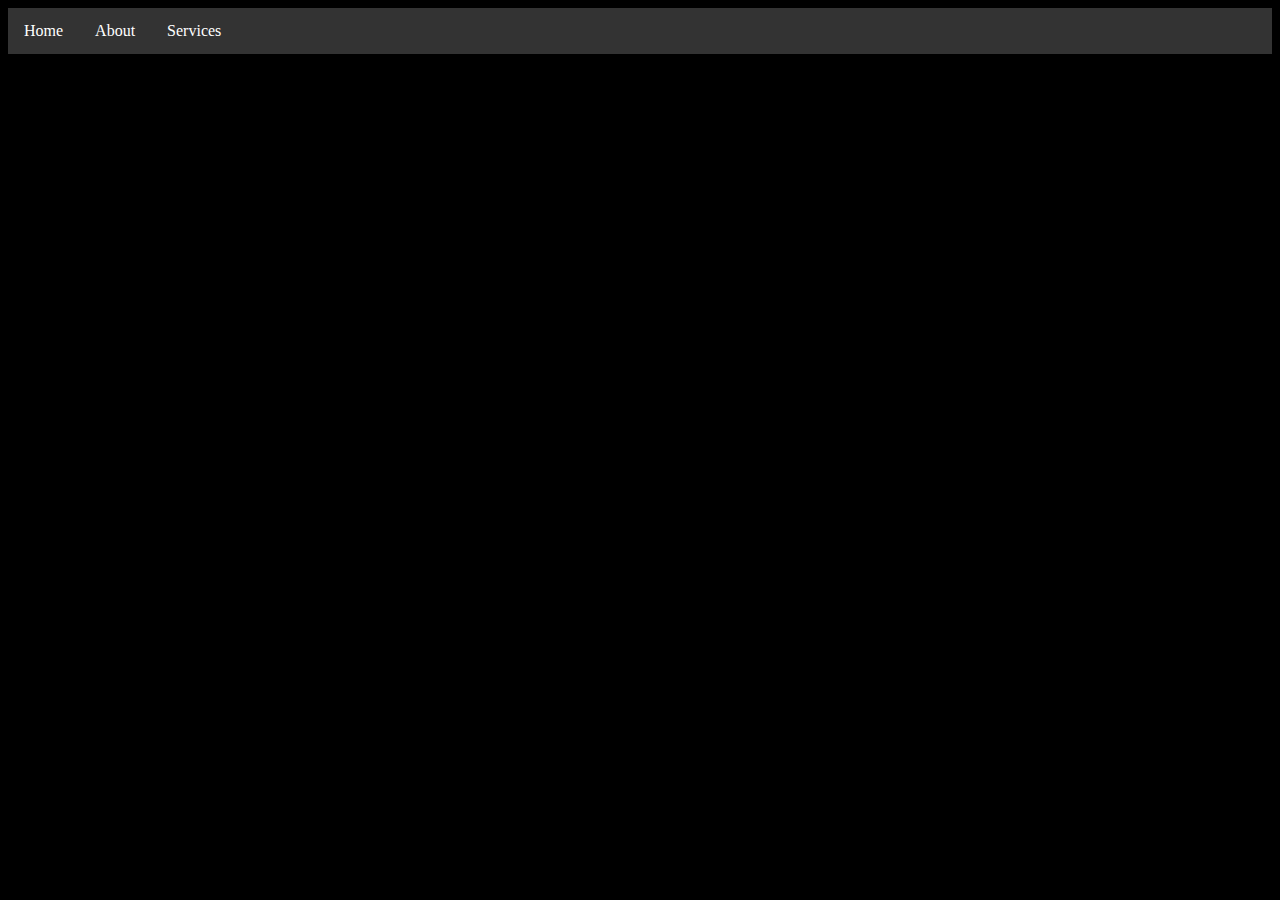
<file: Index.html>
<!DOCTYPE html>
<html lang="en">

<head>
  <meta charset="UTF-8">
  <meta name="viewport" content="width=device-width, initial-scale=1.0">
  <meta http-equiv="X-UA-Compatible" content="ie=edge">
  <link rel="stylesheet" href="style.css">
  <title>Form</title>
  <!-- <style>
    .divider{
      width: 100%;
      height: 1px;
      color: #000;
    }
  </style> -->
</head>

<body>
  <!-- <h3>Registration Form</h3>
  <p>Please fill out the following information to register</p>
  <span>STEP 1 OF 2</span>
  <h4>Personal information</h4>
  <div class="divider"></div>
  <form action="#" method="get">
    <div class="form-group"> 
    
    <label for="firstname"> First Name <br>
    <input type="text" placeholder="Enter your first name">
    </label> 
    
      <label for="lastname"> Last Name <br>
    <input type="text" placeholder="Enter your last name">
    </label> 
    
    </div>
    
    <div class="form-group"> <label for="dob">Date of Birth <input type="date" name="dob" id="dob" placeholder="DD/MM/YY"></label> </div>
    
    <div class="form-group">
       <label for="contact"> Contact Number
         <input type="number" name="contact" id="contact" placeholder="Enter your phone number"></label> </div>
    
    <div class="form-group">
       <label for="email">Email Address
         <input type="email" name="email" id="email" placeholder="Enter your email address">
         </label> 
        </div>
    
    <div class="form-group">
      <input type="submit" value="Next">
    </div>
  </form> -->

  <style>
    ul {
      list-style-type: none;
      margin: 0;
      padding: 0;
      overflow: hidden;
      background-color: #333;
    }

    li {
      float: left;
    }

    li a,
    .dropdown-btn {
      display: inline-block;
      color: white;
      text-align: center;
      text-decoration: none;
      padding: 14px 16px;
      transition: background-color 0.3s;
      text-decoration: none;
    }

    li a:hover {
      background-color: #111;
    }

    li.dropdown {
      position: relative;
      display: inline-block;
    }

    .dropdown-content {
      display: none;
      position: absolute;
      padding: 14px 16px;
      max-width: 160px;
      background-color: #333;
      box-shadow: 0px 8px 16px 0px rgba(0, 0, 0, 0.2);
      z-index: 1;
    }

    .dropdown-content a {
      padding: 12px 16px;
      text-decoration: none;
      display: block;
      text-align: left;
    }

    .dropdown:hover,
    .dropdown-content:hover {
      display: block;
    }
  </style>

  <ul>
    <li><a href="#">Home</a></li>
    <li><a href="#">About</a></li>
    <li class="dropdown"><a href="#" class="dropdown-btn">Services</a>

      <div class="dropdown-content">
        <a href="#">Web Design</a>
        <a href="#">SEO</a>
        <a href="#">Marketing</a>
      </div>
    </li>
  </ul>
</body>

</html>
</file>
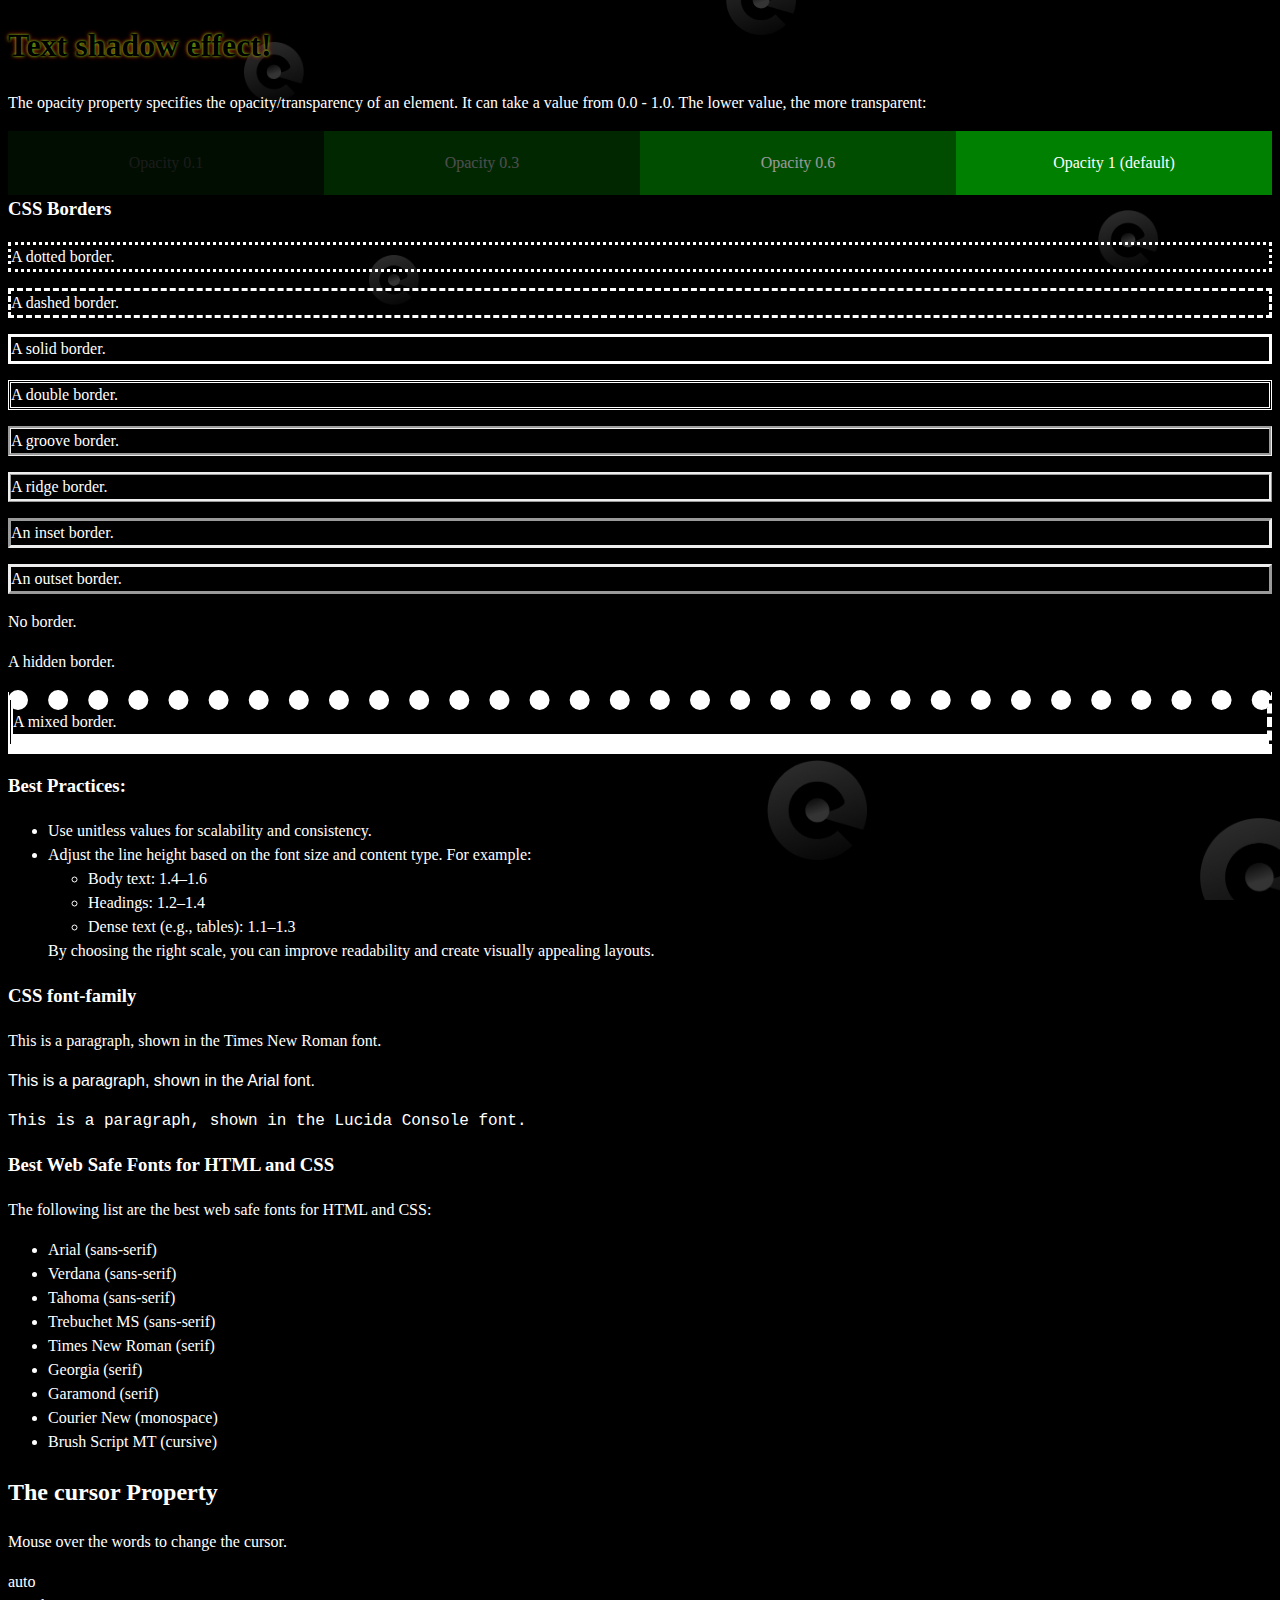
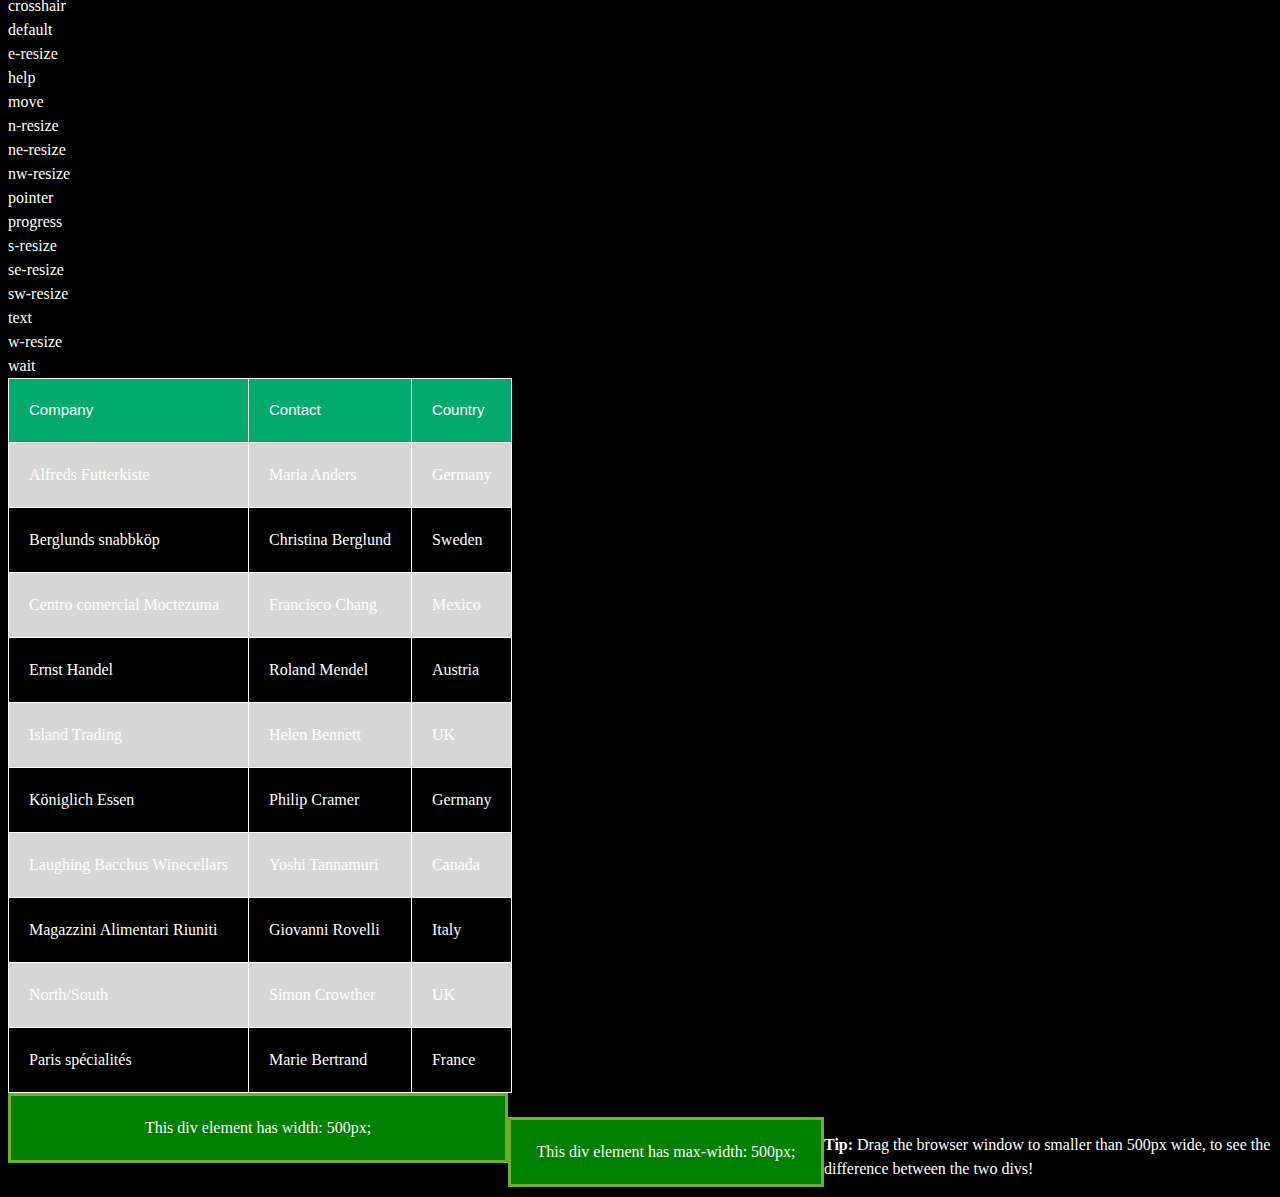
<file: css/index.html>
<!DOCTYPE html>
<html lang="en">

<head>
    <meta charset="UTF-8">
    <meta name="viewport" content="width=device-width, initial-scale=1.0">
    <link rel="stylesheet" href="style.css">
    <link rel="preconnect" href="https://fonts.googleapis.com">
    <link rel="preconnect" href="https://fonts.gstatic.com" crossorigin>
    <link href="https://fonts.googleapis.com/css2?family=Lato:wght@100;300;400;700&display=swap" rel="stylesheet">
    <title>CSS - Cascading Style Sheets</title>
</head>

<body>
    <h1>Text shadow effect!</h1>
    <p>The opacity property specifies the opacity/transparency of an element. It can take a value from 0.0 - 1.0. The
        lower value, the more transparent:</p>
    <div class="first">Opacity 0.1</div>
    <div class="second">Opacity 0.3</div>
    <div class="third">Opacity 0.6</div>
    <div>Opacity 1 (default)</div>

    <h3>CSS Borders</h3>
    <p class="dotted">A dotted border.</p>
    <p class="dashed">A dashed border.</p>
    <p class="solid">A solid border.</p>
    <p class="double">A double border.</p>
    <p class="groove">A groove border.</p>
    <p class="ridge">A ridge border.</p>
    <p class="inset">An inset border.</p>
    <p class="outset">An outset border.</p>
    <p class="none">No border.</p>
    <p class="hidden">A hidden border.</p>
    <p class="mix">A mixed border.</p>

    <h3>Best Practices:</h3>
    <ul>
        <li>Use unitless values for scalability and consistency.</li>
        <li>Adjust the line height based on the font size and content type. For example:
            <ul>
                <li>Body text: 1.4–1.6</li>
                <li>Headings: 1.2–1.4</li>
                <li>Dense text (e.g., tables): 1.1–1.3</li>
            </ul>
            By choosing the right scale, you can improve readability and create visually appealing layouts.
        </li>
    </ul>

    <h3>CSS font-family</h3>
    <p class="p1">This is a paragraph, shown in the Times New Roman font.</p>
    <p class="p2">This is a paragraph, shown in the Arial font.</p>
    <p class="p3">This is a paragraph, shown in the Lucida Console font.</p>

    <h3>Best Web Safe Fonts for HTML and CSS</h3>
    <p>The following list are the best web safe fonts for HTML and CSS:</p>
    <ul>
        <li>Arial (sans-serif)</li>
        <li>Verdana (sans-serif)</li>
        <li>Tahoma (sans-serif)</li>
        <li>Trebuchet MS (sans-serif)</li>
        <li>Times New Roman (serif)</li>
        <li>Georgia (serif)</li>
        <li>Garamond (serif)</li>
        <li>Courier New (monospace)</li>
        <li>Brush Script MT (cursive)</li>
    </ul>


    <h2>The cursor Property</h2>

    <p>Mouse over the words to change the cursor.</p>
    <span style="cursor:auto">auto</span><br>
    <span style="cursor:crosshair">crosshair</span><br>
    <span style="cursor:default">default</span><br>
    <span style="cursor:e-resize">e-resize</span><br>
    <span style="cursor:help">help</span><br>
    <span style="cursor:move">move</span><br>
    <span style="cursor:n-resize">n-resize</span><br>
    <span style="cursor:ne-resize">ne-resize</span><br>
    <span style="cursor:nw-resize">nw-resize</span><br>
    <span style="cursor:pointer">pointer</span><br>
    <span style="cursor:progress">progress</span><br>
    <span style="cursor:s-resize">s-resize</span><br>
    <span style="cursor:se-resize">se-resize</span><br>
    <span style="cursor:sw-resize">sw-resize</span><br>
    <span style="cursor:text">text</span><br>
    <span style="cursor:w-resize">w-resize</span><br>
    <span style="cursor:wait">wait</span><br>

    <table id="customers">
        <tr>
            <th>Company</th>
            <th>Contact</th>
            <th>Country</th>
        </tr>
        <tr>
            <td>Alfreds Futterkiste</td>
            <td>Maria Anders</td>
            <td>Germany</td>
        </tr>
        <tr>
            <td>Berglunds snabbköp</td>
            <td>Christina Berglund</td>
            <td>Sweden</td>
        </tr>
        <tr>
            <td>Centro comercial Moctezuma</td>
            <td>Francisco Chang</td>
            <td>Mexico</td>
        </tr>
        <tr>
            <td>Ernst Handel</td>
            <td>Roland Mendel</td>
            <td>Austria</td>
        </tr>
        <tr>
            <td>Island Trading</td>
            <td>Helen Bennett</td>
            <td>UK</td>
        </tr>
        <tr>
            <td>Königlich Essen</td>
            <td>Philip Cramer</td>
            <td>Germany</td>
        </tr>
        <tr>
            <td>Laughing Bacchus Winecellars</td>
            <td>Yoshi Tannamuri</td>
            <td>Canada</td>
        </tr>
        <tr>
            <td>Magazzini Alimentari Riuniti</td>
            <td>Giovanni Rovelli</td>
            <td>Italy</td>
        </tr>
        <tr>
            <td>North/South</td>
            <td>Simon Crowther</td>
            <td>UK</td>
        </tr>
        <tr>
            <td>Paris spécialités</td>
            <td>Marie Bertrand</td>
            <td>France</td>
        </tr>
    </table>

    <div class="ex1">This div element has width: 500px;</div>
    <br>

    <div class="ex2">This div element has max-width: 500px;</div>

    <p><strong>Tip:</strong> Drag the browser window to smaller than 500px wide, to see the difference between
        the two divs!</p>
</body>

</html>
</file>
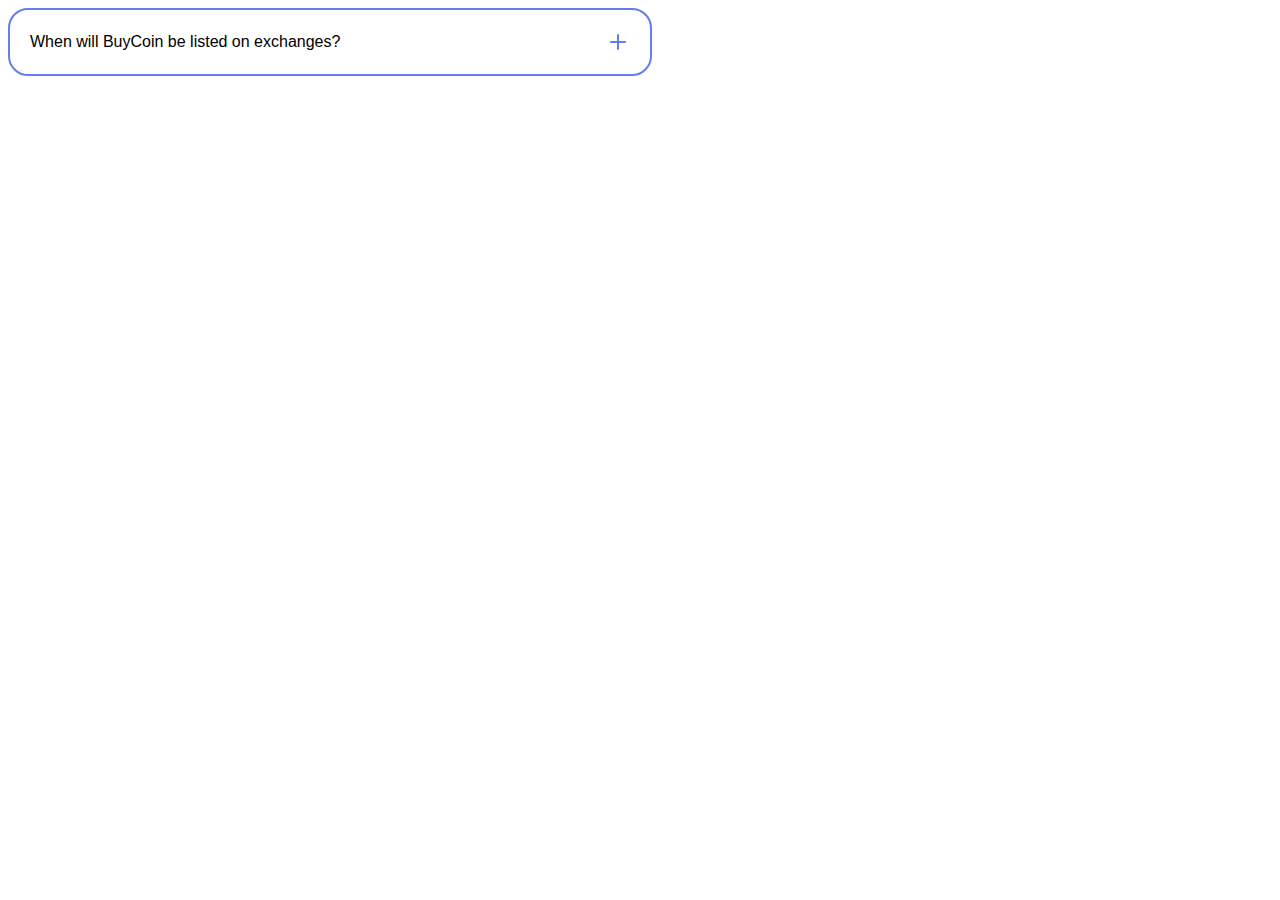
<file: drp.html>
<!DOCTYPE html>
<html lang="en">

<head>
    <meta charset="UTF-8">
    <meta name="viewport" content="width=device-width, initial-scale=1.0">
    <title>Document</title>
</head>

    <style>
        *{
            font-family: sans-serif;
            font-size: 16px;
            font-weight: 400;
            line-height: 1.5;
        }
        .faq {
            display: flex;
            flex-direction: row;
            width: 100%;
            max-width: 600px;
            padding: 20px;
            border: 2px solid #647DEF;
            border-radius: 20px;
            position: relative;
            cursor: pointer;
        }

        .header {
            color: black;
        }
        
        .header:hover {
            color: #647DEF;
        }
        svg {
            width: 24px;
            height: 24px;
            fill: #647DEF;
            transition: transform 0.3s ease;
            position: absolute;
            right: 20px;
            align-self: center;
        }
        .content {
            display: none;
        }
        
        .faq:hover{
            height: 170px;

            .content {
                display: block;
                color: #333;
                margin-top: 10px;
            }
        }
    </style>
<body>

    <div class="faq">
        <span class="header">When will BuyCoin be listed on exchanges?<span class="content">The point of using Lorem Ipsum is that it has a more-or-less normal distribution of letters, as opposed to using 'Content here, content here', making it look like readable English.</span></span>
        <svg xmlns="http://www.w3.org/2000/svg" viewBox="0 0 24 24">
                <path d="M19,11H13V5a1,1,0,0,0-2,0v6H5a1,1,0,0,0,0,2h6v6a1,1,0,0,0,2,0V13h6a1,1,0,0,0,0-2Z"></path>
            </svg>
    
        
    </div>

</body>
</html>
</file>
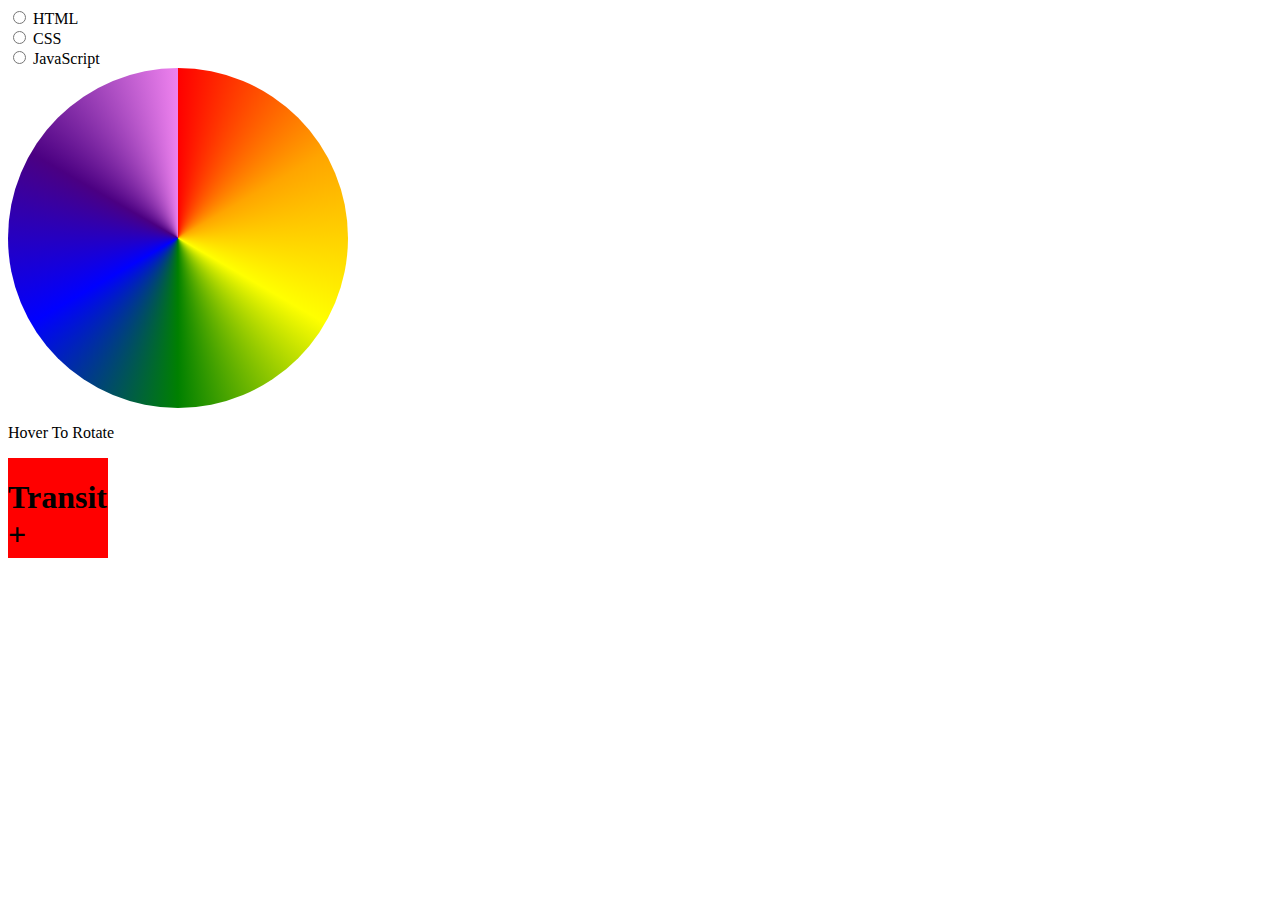
<file: New.html>
<!DOCTYPE html>
<html lang="en">

<head>
  <meta charset="UTF-8">
  <meta name="viewport" content="width=device-width, initial-scale=1.0">
  <meta http-equiv="X-UA-Compatible" content="ie=edge">
  <title>Document</title>
  <style>
    .rotate {
      width: 300px;
      height: 300px;
      background: conic-gradient(Red, Orange, Yellow, Green, Blue, Indigo, Violet);
      padding: 20px;
      text-align: center;
      border-radius: 300px;
      vertical-align: middle;
    }

    .rotate:hover {
      transform: rotate(360deg);
      /* transform: rotate3d(1, 1, 0, 360deg); */
      transition: transform 5s ease;
    }

    .trans {
      width: 100px;
      height: 100px;
      background: red;
      transition: width 2s ease, height 2s ease, transform 2s ease;
      overflow: hidden;
    }

    .trans:hover {
      width: 300px;
      height: 300px;
      transform: rotate(360deg);
    }
  </style>
</head>

<body>
  <form>
    <input type="radio" id="html" name="fav_language" value="HTML">
    <label for="html">HTML</label><br>
    <input type="radio" id="css" name="fav_language" value="CSS">
    <label for="css">CSS</label><br>
    <input type="radio" id="javascript" name="fav_language" value="JavaScript">
    <label for="javascript">JavaScript</label>
  </form>

  <div class="rotate"></div>
  <p>Hover To Rotate</p>

<div class="trans"><h1>Transition + Transform</h1>

<p>Hover over the div element below:</p></div>

</body>

</html>
</file>
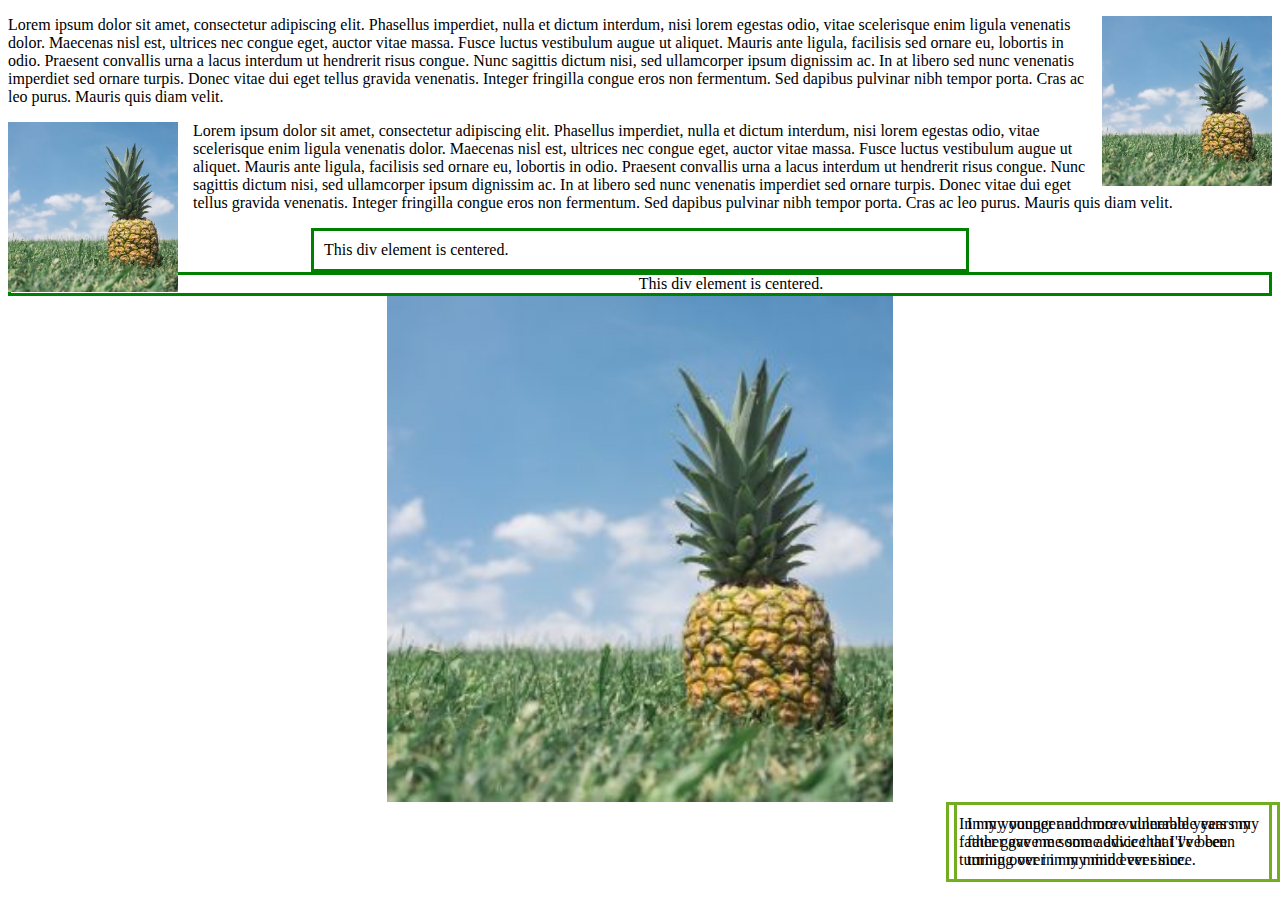
<file: css/float.html>
<!DOCTYPE html>
<html lang="en">

<head>
    <meta charset="UTF-8">
    <meta name="viewport" content="width=device-width, initial-scale=1.0">
    <title>Document</title>
</head>

<body>
    <p><img src="/img/pineapple.jpg" alt="Pineapple" style="width:170px;height:170px;margin-left:15px; float: right;">
        Lorem ipsum dolor sit amet, consectetur adipiscing elit. Phasellus imperdiet, nulla et dictum interdum, nisi
        lorem egestas odio, vitae scelerisque enim ligula venenatis dolor. Maecenas nisl est, ultrices nec congue eget,
        auctor vitae massa. Fusce luctus vestibulum augue ut aliquet. Mauris ante ligula, facilisis sed ornare eu,
        lobortis in odio. Praesent convallis urna a lacus interdum ut hendrerit risus congue. Nunc sagittis dictum nisi,
        sed ullamcorper ipsum dignissim ac. In at libero sed nunc venenatis imperdiet sed ornare turpis. Donec vitae dui
        eget tellus gravida venenatis. Integer fringilla congue eros non fermentum. Sed dapibus pulvinar nibh tempor
        porta. Cras ac leo purus. Mauris quis diam velit.</p>

    <p><img src="/img/pineapple.jpg" alt="Pineapple" style="width:170px;height:170px;margin-right:15px; float: left;">
        Lorem ipsum dolor sit amet, consectetur adipiscing elit. Phasellus imperdiet, nulla et dictum interdum, nisi
        lorem egestas odio, vitae scelerisque enim ligula venenatis dolor. Maecenas nisl est, ultrices nec congue eget,
        auctor vitae massa. Fusce luctus vestibulum augue ut aliquet. Mauris ante ligula, facilisis sed ornare eu,
        lobortis in odio. Praesent convallis urna a lacus interdum ut hendrerit risus congue. Nunc sagittis dictum nisi,
        sed ullamcorper ipsum dignissim ac. In at libero sed nunc venenatis imperdiet sed ornare turpis. Donec vitae dui
        eget tellus gravida venenatis. Integer fringilla congue eros non fermentum. Sed dapibus pulvinar nibh tempor
        porta. Cras ac leo purus. Mauris quis diam velit.</p>

        <div style="margin: auto; width: 50%; border: 3px solid green; padding: 10px;">This div element is centered.</div>

        <div style="text-align: center; border: 3px solid green;">This div element is centered.</div>

        <img src="/img/pineapple.jpg" alt="" style="display: block; margin-left: auto; margin-right: auto; width: 40%;">

        <div style="position: absolute;
  right: 0px;
  width: 300px;
  border: 3px solid #73AD21;
  padding: 10px;">In my younger and more vulnerable years my father gave me some advice that I've been turning over in my mind ever since.</div>

  <div style="float: right;
  width: 300px;
  border: 3px solid #73AD21;
  padding: 10px;">In my younger and more vulnerable years my father gave me some advice that I've been turning over in my mind ever since.</div>
</body>

</html>
</file>
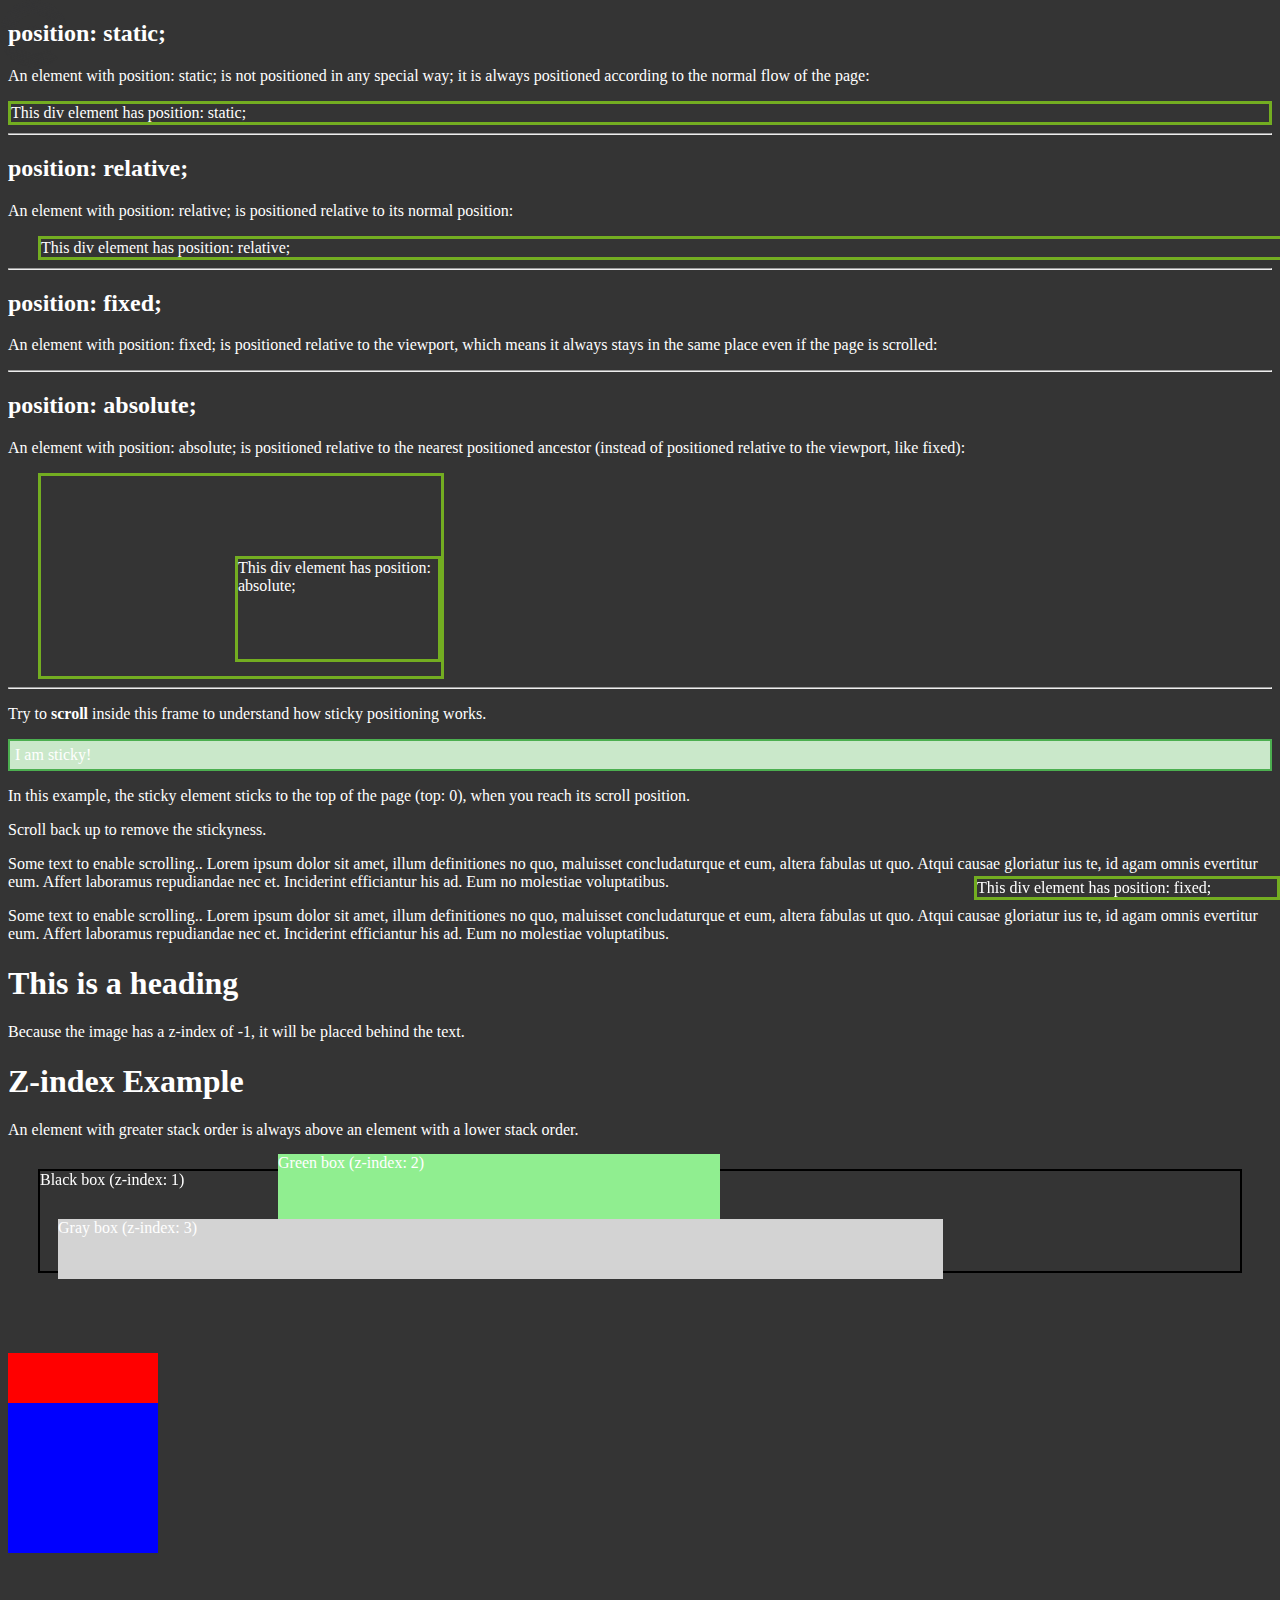
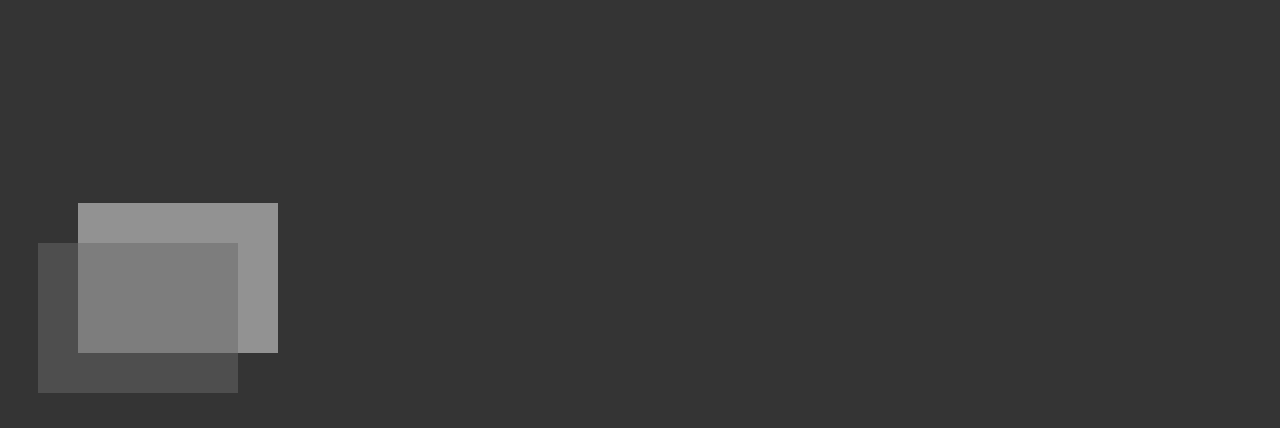
<file: css/position.html>
<!DOCTYPE html>
<html lang="en">

<head>
    <meta charset="UTF-8">
    <meta name="viewport" content="width=device-width, initial-scale=1.0">
    <title>CSS - Cascading Style Sheets</title>
    <style>
        div.static {
            position: static;
            border: 3px solid #73AD21;
        }

        div.relative {
            position: relative;
            left: 30px;
            border: 3px solid #73AD21;
        }

        div.fixed {
            position: fixed;
            bottom: 0;
            right: 0;
            width: 300px;
            border: 3px solid #73AD21;
        }

        div.absolute {
            position: absolute;
            top: 80px;
            right: 0;
            width: 200px;
            height: 100px;
            border: 3px solid #73AD21;
        }

        div.sticky {
            position: sticky;
            top: 0;
            padding: 5px;
            background-color: #cae8ca;
            border: 2px solid #4CAF50;
        }

        img {
            position: absolute;
            left: 0px;
            top: 0px;
            z-index: -1;
        }

        .container {
            position: relative;
        }

        .black-box {
            position: relative;
            z-index: 1;
            border: 2px solid black;
            height: 100px;
            margin: 30px;
        }

        .gray-box {
            position: absolute;
            z-index: 3;
            /* gray box will be above both green and black box */
            background: lightgray;
            height: 60px;
            width: 70%;
            left: 50px;
            top: 50px;
        }

        .green-box {
            position: absolute;
            z-index: 2;
            /* green box will be above black box */
            background: lightgreen;
            width: 35%;
            left: 270px;
            top: -15px;
            height: 100px;
        }

        .box {
            height: 150px;
            width: 150px;
            position: relative;
        }

        .box-red {
            background-color: red;
            top: 50px;
            z-index: 1;
        }

        .box-blue {
            background-color: blue;
            bottom: 50px;
            z-index: 2;
        }

        .window-box {
            height: 150px;
            width: 200px;
            position: relative;
        }

        .window-1 {
            background-color: rgba(239, 239, 239, 0.5);
            top: 50px;
            left: 70px;
            z-index: 1;
        }

        .window-2 {
            background-color: rgba(104, 104, 104, 0.5);
            bottom: 60px;
            left: 30px;
            z-index: 2;
        }

        body {
            height: 2000px;
            /* overflow: hidden; */
            background-color: rgb(52, 52, 52);
            color: white;
        }
    </style>
</head>

<body>
    <h2>position: static;</h2>

    <p>An element with position: static; is not positioned in any special way; it is always positioned according to the
        normal flow of the page:</p>

    <div class="static">
        This div element has position: static; </div>

    <hr />

    <h2>position: relative;</h2>

    <p>An element with position: relative; is positioned relative to its normal position:</p>

    <div class="relative">
        This div element has position: relative;</div>

    <hr />

    <h2>position: fixed;</h2>

    <p>An element with position: fixed; is positioned relative to the viewport, which means it always stays in the same
        place even if the page is scrolled:</p>

    <div class="fixed">
        This div element has position: fixed;
    </div>

    <hr />

    <h2>position: absolute;</h2>

    <p>An element with position: absolute; is positioned relative to the nearest positioned ancestor (instead of
        positioned relative to the viewport, like fixed):</p>

    <div class="relative" style="position: relative; width: 400px; height: 200px; border: 3px solid #73AD21;">
        <div class="absolute">This div element has position: absolute;</div>
    </div>

    <hr />

    <p>Try to <b>scroll</b> inside this frame to understand how sticky positioning works.</p>

    <div class="sticky">I am sticky!</div>

    <div>
        <p>In this example, the sticky element sticks to the top of the page (top: 0), when you reach its scroll
            position.</p>
        <p>Scroll back up to remove the stickyness.</p>
        <p>Some text to enable scrolling.. Lorem ipsum dolor sit amet, illum definitiones no quo, maluisset
            concludaturque et eum, altera fabulas ut quo. Atqui causae gloriatur ius te, id agam omnis evertitur eum.
            Affert laboramus repudiandae nec et. Inciderint efficiantur his ad. Eum no molestiae voluptatibus.</p>
        <p>Some text to enable scrolling.. Lorem ipsum dolor sit amet, illum definitiones no quo, maluisset
            concludaturque et eum, altera fabulas ut quo. Atqui causae gloriatur ius te, id agam omnis evertitur eum.
            Affert laboramus repudiandae nec et. Inciderint efficiantur his ad. Eum no molestiae voluptatibus.</p>
    </div>

    <h1>This is a heading</h1>
    <img src="/img/Group 7.png">
    <p>Because the image has a z-index of -1, it will be placed behind the text.</p>

    <h1>Z-index Example</h1>

    <p>An element with greater stack order is always above an element with a lower stack order.</p>

    <div class="container">
        <div class="black-box">Black box (z-index: 1)</div>
        <div class="gray-box">Gray box (z-index: 3)</div>
        <div class="green-box">Green box (z-index: 2)</div>
    </div>



    <!-- <div class="box box-red">Red Box</div>
    <div class="box box-blue">Blue Box</div>

    <style>
        .box{
            height: 150px;
            width: 150px;
            position: relative;
            opacity: 0.5;
        }

        .box-red {
            background-color: red;
            top: 50px;
            z-index: 1;
        }

        .box-blue {
            background-color: blue;
            bottom: 70px;
            left: 30px;
            z-index: 2;
        }
        
        .box-yellow {
            background-color: yellow;
            bottom: 190px;
            left: 60px;
            z-index: 3;
        }   
    </style> -->

    <div class="box box-red"></div>
    <div class="box box-blue"></div>
    <div class="box box-yellow"></div>



    <div class="window-box window-1"></div>
    <div class="window-box window-2"></div>

    
</body>

</html>
</file>
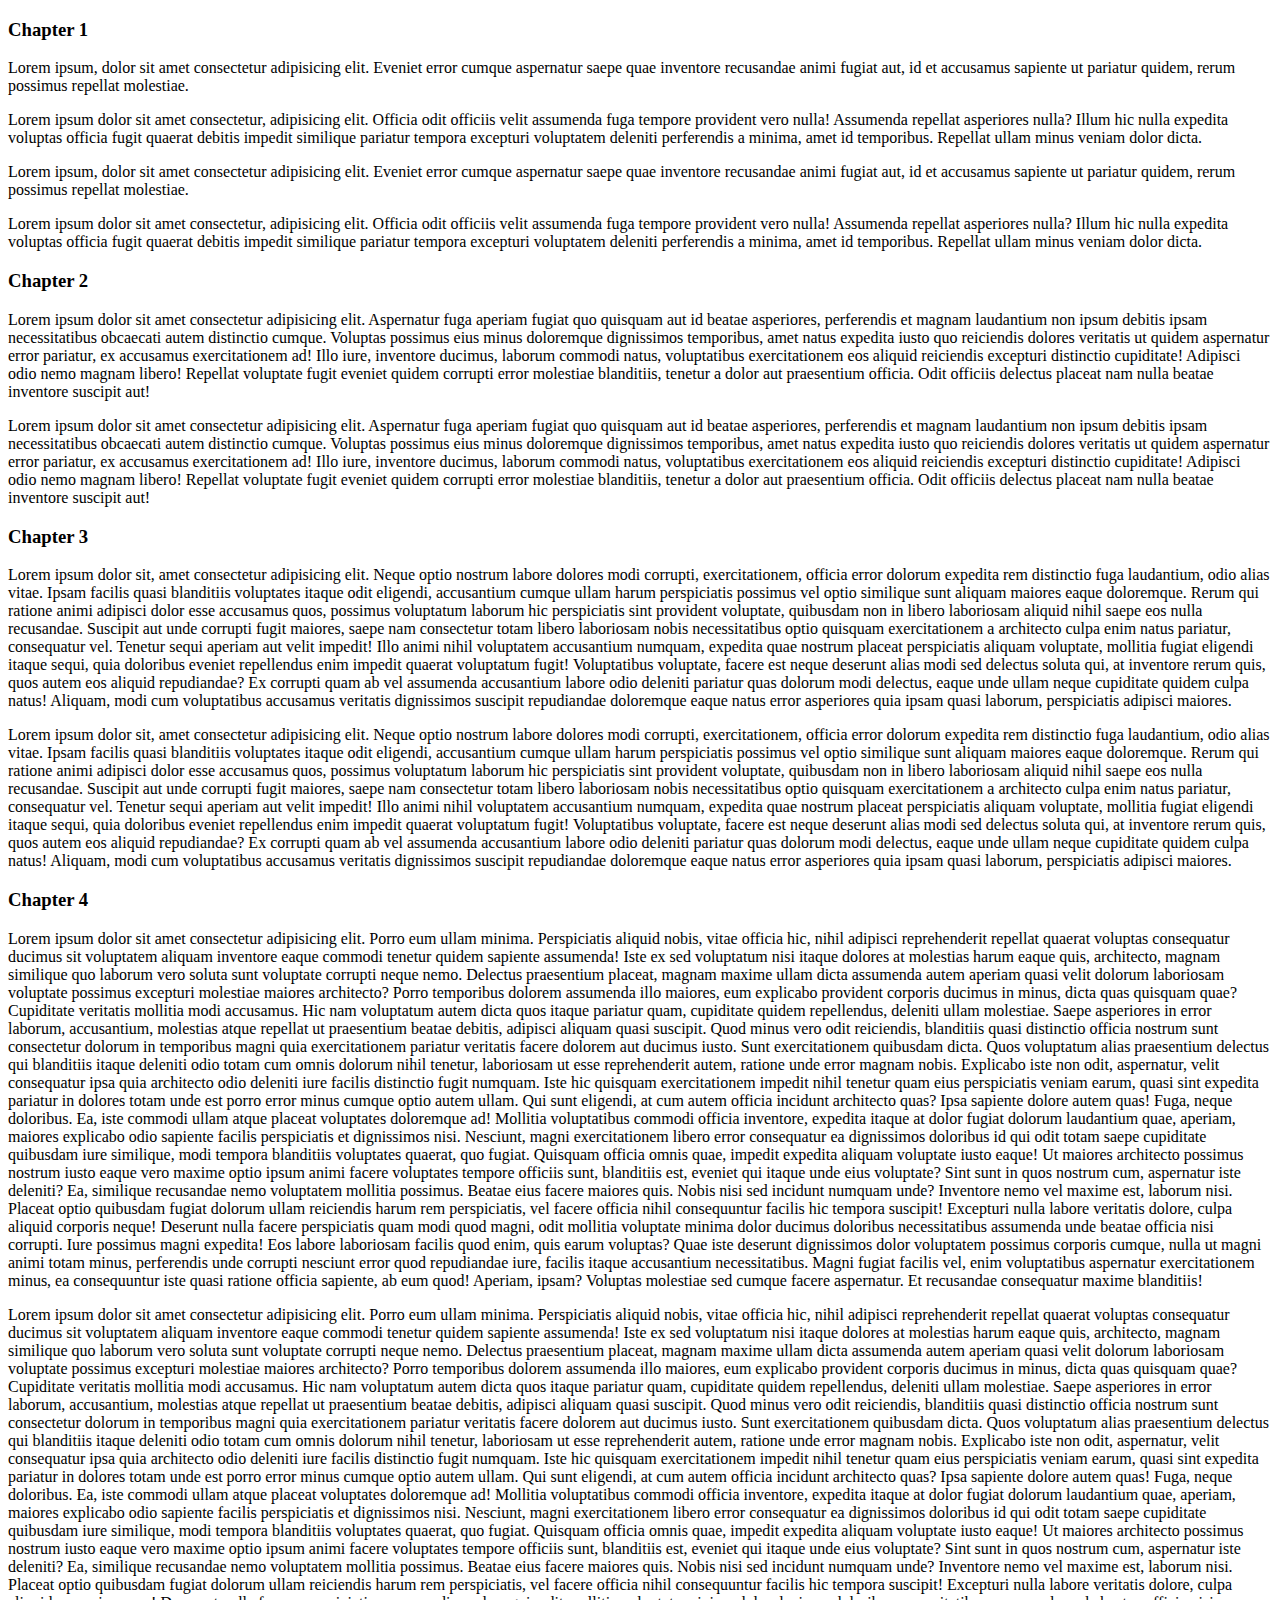
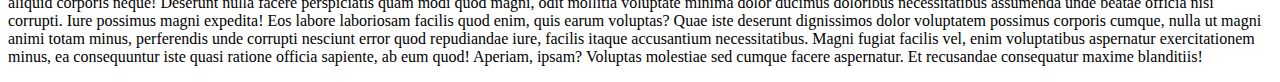
<file: html/page.html>
<!DOCTYPE html>
<html lang="en">
<head>
    <meta charset="UTF-8">
    <meta name="viewport" content="width=device-width, initial-scale=1.0">
    <!-- <link rel="stylesheet" href="style.css"> -->
    <title>Document</title>
</head>
<body>
    <h3 id="chapter1">Chapter 1</h3>
    <p>Lorem ipsum, dolor sit amet consectetur adipisicing elit. Eveniet error cumque aspernatur saepe quae inventore recusandae animi fugiat aut, id et accusamus sapiente ut pariatur quidem, rerum possimus repellat molestiae.</p>

    <p>Lorem ipsum dolor sit amet consectetur, adipisicing elit. Officia odit officiis velit assumenda fuga tempore provident vero nulla! Assumenda repellat asperiores nulla? Illum hic nulla expedita voluptas officia fugit quaerat debitis impedit similique pariatur tempora excepturi voluptatem deleniti perferendis a minima, amet id temporibus. Repellat ullam minus veniam dolor dicta.</p>
    <p>Lorem ipsum, dolor sit amet consectetur adipisicing elit. Eveniet error cumque aspernatur saepe quae inventore recusandae animi fugiat aut, id et accusamus sapiente ut pariatur quidem, rerum possimus repellat molestiae.</p>

    <p>Lorem ipsum dolor sit amet consectetur, adipisicing elit. Officia odit officiis velit assumenda fuga tempore provident vero nulla! Assumenda repellat asperiores nulla? Illum hic nulla expedita voluptas officia fugit quaerat debitis impedit similique pariatur tempora excepturi voluptatem deleniti perferendis a minima, amet id temporibus. Repellat ullam minus veniam dolor dicta.</p>

    <h3 id="chapter2">Chapter 2</h3>
    <p>Lorem ipsum dolor sit amet consectetur adipisicing elit. Aspernatur fuga aperiam fugiat quo quisquam aut id beatae asperiores, perferendis et magnam laudantium non ipsum debitis ipsam necessitatibus obcaecati autem distinctio cumque. Voluptas possimus eius minus doloremque dignissimos temporibus, amet natus expedita iusto quo reiciendis dolores veritatis ut quidem aspernatur error pariatur, ex accusamus exercitationem ad! Illo iure, inventore ducimus, laborum commodi natus, voluptatibus exercitationem eos aliquid reiciendis excepturi distinctio cupiditate! Adipisci odio nemo magnam libero! Repellat voluptate fugit eveniet quidem corrupti error molestiae blanditiis, tenetur a dolor aut praesentium officia. Odit officiis delectus placeat nam nulla beatae inventore suscipit aut!</p>
    <p>Lorem ipsum dolor sit amet consectetur adipisicing elit. Aspernatur fuga aperiam fugiat quo quisquam aut id beatae asperiores, perferendis et magnam laudantium non ipsum debitis ipsam necessitatibus obcaecati autem distinctio cumque. Voluptas possimus eius minus doloremque dignissimos temporibus, amet natus expedita iusto quo reiciendis dolores veritatis ut quidem aspernatur error pariatur, ex accusamus exercitationem ad! Illo iure, inventore ducimus, laborum commodi natus, voluptatibus exercitationem eos aliquid reiciendis excepturi distinctio cupiditate! Adipisci odio nemo magnam libero! Repellat voluptate fugit eveniet quidem corrupti error molestiae blanditiis, tenetur a dolor aut praesentium officia. Odit officiis delectus placeat nam nulla beatae inventore suscipit aut!</p>

    <h3 id="chapter3">Chapter 3</h3>
    <p>Lorem ipsum dolor sit, amet consectetur adipisicing elit. Neque optio nostrum labore dolores modi corrupti, exercitationem, officia error dolorum expedita rem distinctio fuga laudantium, odio alias vitae. Ipsam facilis quasi blanditiis voluptates itaque odit eligendi, accusantium cumque ullam harum perspiciatis possimus vel optio similique sunt aliquam maiores eaque doloremque. Rerum qui ratione animi adipisci dolor esse accusamus quos, possimus voluptatum laborum hic perspiciatis sint provident voluptate, quibusdam non in libero laboriosam aliquid nihil saepe eos nulla recusandae. Suscipit aut unde corrupti fugit maiores, saepe nam consectetur totam libero laboriosam nobis necessitatibus optio quisquam exercitationem a architecto culpa enim natus pariatur, consequatur vel. Tenetur sequi aperiam aut velit impedit! Illo animi nihil voluptatem accusantium numquam, expedita quae nostrum placeat perspiciatis aliquam voluptate, mollitia fugiat eligendi itaque sequi, quia doloribus eveniet repellendus enim impedit quaerat voluptatum fugit! Voluptatibus voluptate, facere est neque deserunt alias modi sed delectus soluta qui, at inventore rerum quis, quos autem eos aliquid repudiandae? Ex corrupti quam ab vel assumenda accusantium labore odio deleniti pariatur quas dolorum modi delectus, eaque unde ullam neque cupiditate quidem culpa natus! Aliquam, modi cum voluptatibus accusamus veritatis dignissimos suscipit repudiandae doloremque eaque natus error asperiores quia ipsam quasi laborum, perspiciatis adipisci maiores.</p>
    <p>Lorem ipsum dolor sit, amet consectetur adipisicing elit. Neque optio nostrum labore dolores modi corrupti, exercitationem, officia error dolorum expedita rem distinctio fuga laudantium, odio alias vitae. Ipsam facilis quasi blanditiis voluptates itaque odit eligendi, accusantium cumque ullam harum perspiciatis possimus vel optio similique sunt aliquam maiores eaque doloremque. Rerum qui ratione animi adipisci dolor esse accusamus quos, possimus voluptatum laborum hic perspiciatis sint provident voluptate, quibusdam non in libero laboriosam aliquid nihil saepe eos nulla recusandae. Suscipit aut unde corrupti fugit maiores, saepe nam consectetur totam libero laboriosam nobis necessitatibus optio quisquam exercitationem a architecto culpa enim natus pariatur, consequatur vel. Tenetur sequi aperiam aut velit impedit! Illo animi nihil voluptatem accusantium numquam, expedita quae nostrum placeat perspiciatis aliquam voluptate, mollitia fugiat eligendi itaque sequi, quia doloribus eveniet repellendus enim impedit quaerat voluptatum fugit! Voluptatibus voluptate, facere est neque deserunt alias modi sed delectus soluta qui, at inventore rerum quis, quos autem eos aliquid repudiandae? Ex corrupti quam ab vel assumenda accusantium labore odio deleniti pariatur quas dolorum modi delectus, eaque unde ullam neque cupiditate quidem culpa natus! Aliquam, modi cum voluptatibus accusamus veritatis dignissimos suscipit repudiandae doloremque eaque natus error asperiores quia ipsam quasi laborum, perspiciatis adipisci maiores.</p>


    <h3 id="chapter4">Chapter 4</h3>
    <p>Lorem ipsum dolor sit amet consectetur adipisicing elit. Porro eum ullam minima. Perspiciatis aliquid nobis, vitae officia hic, nihil adipisci reprehenderit repellat quaerat voluptas consequatur ducimus sit voluptatem aliquam inventore eaque commodi tenetur quidem sapiente assumenda! Iste ex sed voluptatum nisi itaque dolores at molestias harum eaque quis, architecto, magnam similique quo laborum vero soluta sunt voluptate corrupti neque nemo. Delectus praesentium placeat, magnam maxime ullam dicta assumenda autem aperiam quasi velit dolorum laboriosam voluptate possimus excepturi molestiae maiores architecto? Porro temporibus dolorem assumenda illo maiores, eum explicabo provident corporis ducimus in minus, dicta quas quisquam quae? Cupiditate veritatis mollitia modi accusamus. Hic nam voluptatum autem dicta quos itaque pariatur quam, cupiditate quidem repellendus, deleniti ullam molestiae. Saepe asperiores in error laborum, accusantium, molestias atque repellat ut praesentium beatae debitis, adipisci aliquam quasi suscipit. Quod minus vero odit reiciendis, blanditiis quasi distinctio officia nostrum sunt consectetur dolorum in temporibus magni quia exercitationem pariatur veritatis facere dolorem aut ducimus iusto. Sunt exercitationem quibusdam dicta. Quos voluptatum alias praesentium delectus qui blanditiis itaque deleniti odio totam cum omnis dolorum nihil tenetur, laboriosam ut esse reprehenderit autem, ratione unde error magnam nobis. Explicabo iste non odit, aspernatur, velit consequatur ipsa quia architecto odio deleniti iure facilis distinctio fugit numquam. Iste hic quisquam exercitationem impedit nihil tenetur quam eius perspiciatis veniam earum, quasi sint expedita pariatur in dolores totam unde est porro error minus cumque optio autem ullam. Qui sunt eligendi, at cum autem officia incidunt architecto quas? Ipsa sapiente dolore autem quas! Fuga, neque doloribus. Ea, iste commodi ullam atque placeat voluptates doloremque ad! Mollitia voluptatibus commodi officia inventore, expedita itaque at dolor fugiat dolorum laudantium quae, aperiam, maiores explicabo odio sapiente facilis perspiciatis et dignissimos nisi. Nesciunt, magni exercitationem libero error consequatur ea dignissimos doloribus id qui odit totam saepe cupiditate quibusdam iure similique, modi tempora blanditiis voluptates quaerat, quo fugiat. Quisquam officia omnis quae, impedit expedita aliquam voluptate iusto eaque! Ut maiores architecto possimus nostrum iusto eaque vero maxime optio ipsum animi facere voluptates tempore officiis sunt, blanditiis est, eveniet qui itaque unde eius voluptate? Sint sunt in quos nostrum cum, aspernatur iste deleniti? Ea, similique recusandae nemo voluptatem mollitia possimus. Beatae eius facere maiores quis. Nobis nisi sed incidunt numquam unde? Inventore nemo vel maxime est, laborum nisi. Placeat optio quibusdam fugiat dolorum ullam reiciendis harum rem perspiciatis, vel facere officia nihil consequuntur facilis hic tempora suscipit! Excepturi nulla labore veritatis dolore, culpa aliquid corporis neque! Deserunt nulla facere perspiciatis quam modi quod magni, odit mollitia voluptate minima dolor ducimus doloribus necessitatibus assumenda unde beatae officia nisi corrupti. Iure possimus magni expedita! Eos labore laboriosam facilis quod enim, quis earum voluptas? Quae iste deserunt dignissimos dolor voluptatem possimus corporis cumque, nulla ut magni animi totam minus, perferendis unde corrupti nesciunt error quod repudiandae iure, facilis itaque accusantium necessitatibus. Magni fugiat facilis vel, enim voluptatibus aspernatur exercitationem minus, ea consequuntur iste quasi ratione officia sapiente, ab eum quod! Aperiam, ipsam? Voluptas molestiae sed cumque facere aspernatur. Et recusandae consequatur maxime blanditiis!</p>
    <p>Lorem ipsum dolor sit amet consectetur adipisicing elit. Porro eum ullam minima. Perspiciatis aliquid nobis, vitae officia hic, nihil adipisci reprehenderit repellat quaerat voluptas consequatur ducimus sit voluptatem aliquam inventore eaque commodi tenetur quidem sapiente assumenda! Iste ex sed voluptatum nisi itaque dolores at molestias harum eaque quis, architecto, magnam similique quo laborum vero soluta sunt voluptate corrupti neque nemo. Delectus praesentium placeat, magnam maxime ullam dicta assumenda autem aperiam quasi velit dolorum laboriosam voluptate possimus excepturi molestiae maiores architecto? Porro temporibus dolorem assumenda illo maiores, eum explicabo provident corporis ducimus in minus, dicta quas quisquam quae? Cupiditate veritatis mollitia modi accusamus. Hic nam voluptatum autem dicta quos itaque pariatur quam, cupiditate quidem repellendus, deleniti ullam molestiae. Saepe asperiores in error laborum, accusantium, molestias atque repellat ut praesentium beatae debitis, adipisci aliquam quasi suscipit. Quod minus vero odit reiciendis, blanditiis quasi distinctio officia nostrum sunt consectetur dolorum in temporibus magni quia exercitationem pariatur veritatis facere dolorem aut ducimus iusto. Sunt exercitationem quibusdam dicta. Quos voluptatum alias praesentium delectus qui blanditiis itaque deleniti odio totam cum omnis dolorum nihil tenetur, laboriosam ut esse reprehenderit autem, ratione unde error magnam nobis. Explicabo iste non odit, aspernatur, velit consequatur ipsa quia architecto odio deleniti iure facilis distinctio fugit numquam. Iste hic quisquam exercitationem impedit nihil tenetur quam eius perspiciatis veniam earum, quasi sint expedita pariatur in dolores totam unde est porro error minus cumque optio autem ullam. Qui sunt eligendi, at cum autem officia incidunt architecto quas? Ipsa sapiente dolore autem quas! Fuga, neque doloribus. Ea, iste commodi ullam atque placeat voluptates doloremque ad! Mollitia voluptatibus commodi officia inventore, expedita itaque at dolor fugiat dolorum laudantium quae, aperiam, maiores explicabo odio sapiente facilis perspiciatis et dignissimos nisi. Nesciunt, magni exercitationem libero error consequatur ea dignissimos doloribus id qui odit totam saepe cupiditate quibusdam iure similique, modi tempora blanditiis voluptates quaerat, quo fugiat. Quisquam officia omnis quae, impedit expedita aliquam voluptate iusto eaque! Ut maiores architecto possimus nostrum iusto eaque vero maxime optio ipsum animi facere voluptates tempore officiis sunt, blanditiis est, eveniet qui itaque unde eius voluptate? Sint sunt in quos nostrum cum, aspernatur iste deleniti? Ea, similique recusandae nemo voluptatem mollitia possimus. Beatae eius facere maiores quis. Nobis nisi sed incidunt numquam unde? Inventore nemo vel maxime est, laborum nisi. Placeat optio quibusdam fugiat dolorum ullam reiciendis harum rem perspiciatis, vel facere officia nihil consequuntur facilis hic tempora suscipit! Excepturi nulla labore veritatis dolore, culpa aliquid corporis neque! Deserunt nulla facere perspiciatis quam modi quod magni, odit mollitia voluptate minima dolor ducimus doloribus necessitatibus assumenda unde beatae officia nisi corrupti. Iure possimus magni expedita! Eos labore laboriosam facilis quod enim, quis earum voluptas? Quae iste deserunt dignissimos dolor voluptatem possimus corporis cumque, nulla ut magni animi totam minus, perferendis unde corrupti nesciunt error quod repudiandae iure, facilis itaque accusantium necessitatibus. Magni fugiat facilis vel, enim voluptatibus aspernatur exercitationem minus, ea consequuntur iste quasi ratione officia sapiente, ab eum quod! Aperiam, ipsam? Voluptas molestiae sed cumque facere aspernatur. Et recusandae consequatur maxime blanditiis!</p>
</body>
</html>
</file>
<file: style.css>
body{
  background-color: #000;
}
</file>
<file: css/style.css>
@import url('https://fonts.googleapis.com/css2?family=Lato:wght@100;300;400;700&display=swap');

body {
  color: #ffffff;
  background-color: #000000;
  background-image: url("/img/Group\ 4.png"), url("/img/Group\ 6.png"), url("/img/Group\ 7.png"), url("/img/Group\ 5.png"), url("/img/Group\ 3.png"), url("/img/Group\ 2.png");
  background-repeat: no-repeat;
  background-attachment: fixed;
  background-position: 100% 100%, 60% 0%, 20% 5%, 90% 25%, 30% 30%, 65% 95%;
  background-size: 80px, 70px, 60px, 60px, 50px, 100px;
  line-height: 1.5; /* 1.5 times the font size */
}

h1 {
  color: #000000;
  text-shadow: 2px 2px; /* specify the horizontal and vertical shadow */
  text-shadow: 2px 2px #ffffff; /* White shadow color */
  text-shadow: 2px 2px 5px #ffffff; /* Add a blur effect */
  text-shadow: 0px 0px 5px #39ff14; /* Text-shadow with green neon glow */
  text-shadow: 0px 0px 3px #39ff14, 0 0 5px #ff0000; /* Text-shadow with green and red neon glow */
}

/* p {
    font-size: 1.3vw;
} */

div {
  background-color: green;
  float: left;
  width: 25%;
  text-align: center;
  padding: 20px;
  box-sizing: border-box;
  overflow: auto;
}

div.first {
  opacity: 0.1;
}

div.second {
  opacity: 0.3;
}

div.third {
  opacity: 0.6;
}

@media (max-width: 600px) {
  div {
    width: 100%;
  }
}

p.dotted {
  border-style: dotted;
}

p.dashed {
  border-style: dashed;
}

p.solid {
  border-style: solid;
}

p.double {
  border-style: double;
}

p.groove {
  border-style: groove;
}

p.ridge {
  border-style: ridge;
}

p.inset {
  border-style: inset;
}

p.outset {
  border-style: outset;
}

p.none {
  border-style: none;
}

p.hidden {
  border-style: hidden;
}

p.mix {
  border-style: dotted dashed solid double;
  border-width: 25px 10px 4px 35px; /* 25px top, 10px right, 4px bottom and 35px left */
  border-width: 20px 5px; /* 20px top and bottom, 5px on the sides */
}

.p1 {
  font-family: "Times New Roman", Times, serif;
}

.p2 {
  font-family: Arial, Helvetica, sans-serif;
}

.p3 {
  font-family: "Lucida Console", "Courier New", monospace;
}

table, th, td{
  border: 1px solid #fff;
  border-collapse: collapse;
  padding: 20px;
  text-align: left;
}

th{
  background-color: rgb(4, 170, 109);
  font-family: Verdana, Geneva, Tahoma, sans-serif;
  font-size: 15px;
  line-height: 1.5;
  font-weight: 400;
}

tr:nth-child(even){
  background-color: rgb(215, 215, 215);
}

tr:hover{
  background-color: rgb(196, 196, 196);
}

div.ex1 {
  width: 500px;
  margin: auto;
  border: 3px solid #73AD21;
}

div.ex2 {
  max-width: 500px;
  margin: auto;
  border: 3px solid #73AD21;
}

div.static {
  position: static;
  border: 3px solid #73AD21;
}

div.relative {
  position: relative;
  left: 30px;
  border: 3px solid #73AD21;
}

div.fixed {
  position: fixed;
  bottom: 0;
  right: 0;
  width: 300px;
  border: 3px solid #73AD21;
}
</file>
<file: html/style.css>
/* p {
    border: 1px solid black;
    padding: 10px;
    margin: 10px;
} */

/* body {
    background-image: url('joel-timothy-Hy2D7M2kaeg-unsplash.jpg');
    background-repeat: no-repeat;
    background-size: cover;
    background-position: center;
    background-attachment: fixed;
} */
img, video {
    width: 100%;
    max-width: 150px;
    height: auto;
    display: block;
}

table,
th,
td {
    border: 1px solid black;
    border-collapse: collapse;
    padding: 10px;
    /* background-color: #96D4D4; */
    /* border-radius: 20px; */
}

.dotted {
    border: 5px solid red;
    border-style: dotted;
}
.dashed {
    border: 5px solid red;
    border-style: dashed;
}
.solid {
    border: 5px solid red;
    border-style: solid;
}
.double {
    border: 5px solid red;
    border-style: double;
}
.groove {
    border: 5px solid red;
    border-style: groove;
}
.ridge {
    border: 5px solid red;
    border-style: ridge;
}
.inset {
    border: 5px solid red;
    border-style: inset;
}
.outset {
    border: 5px solid red;
    border-style: outset;
}
.none {
    border: 5px solid red;
    border-style: none;
}
.hidden {
    border: 5px solid red;
    border-style: hidden;
}

/* tr:nth-child(even) {
  background-color: rgba(150, 212, 212, 0.4);
}

th:nth-child(even),td:nth-child(even) {
  background-color: rgba(150, 212, 212, 0.4);
} */

table {
  border-collapse: collapse;
  width: 100%;
}

th, td {
  padding: 8px;
  text-align: left;
  border-bottom: 1px solid #DDD;
}

tr:hover {background-color: #D6EEEE;}

ul {
    list-style: none;
    padding: 0;
    margin: 0;
    overflow: hidden;
    background-color: black;
}
li {
    float: left;
    /* margin-right: 10px; */
}

li a {
    text-decoration: none;
    color: white;
    padding: 20px;
    display: block;
    text-align: center;
}

li a:hover {
    background-color: white;
    color: black;
}
</file>
